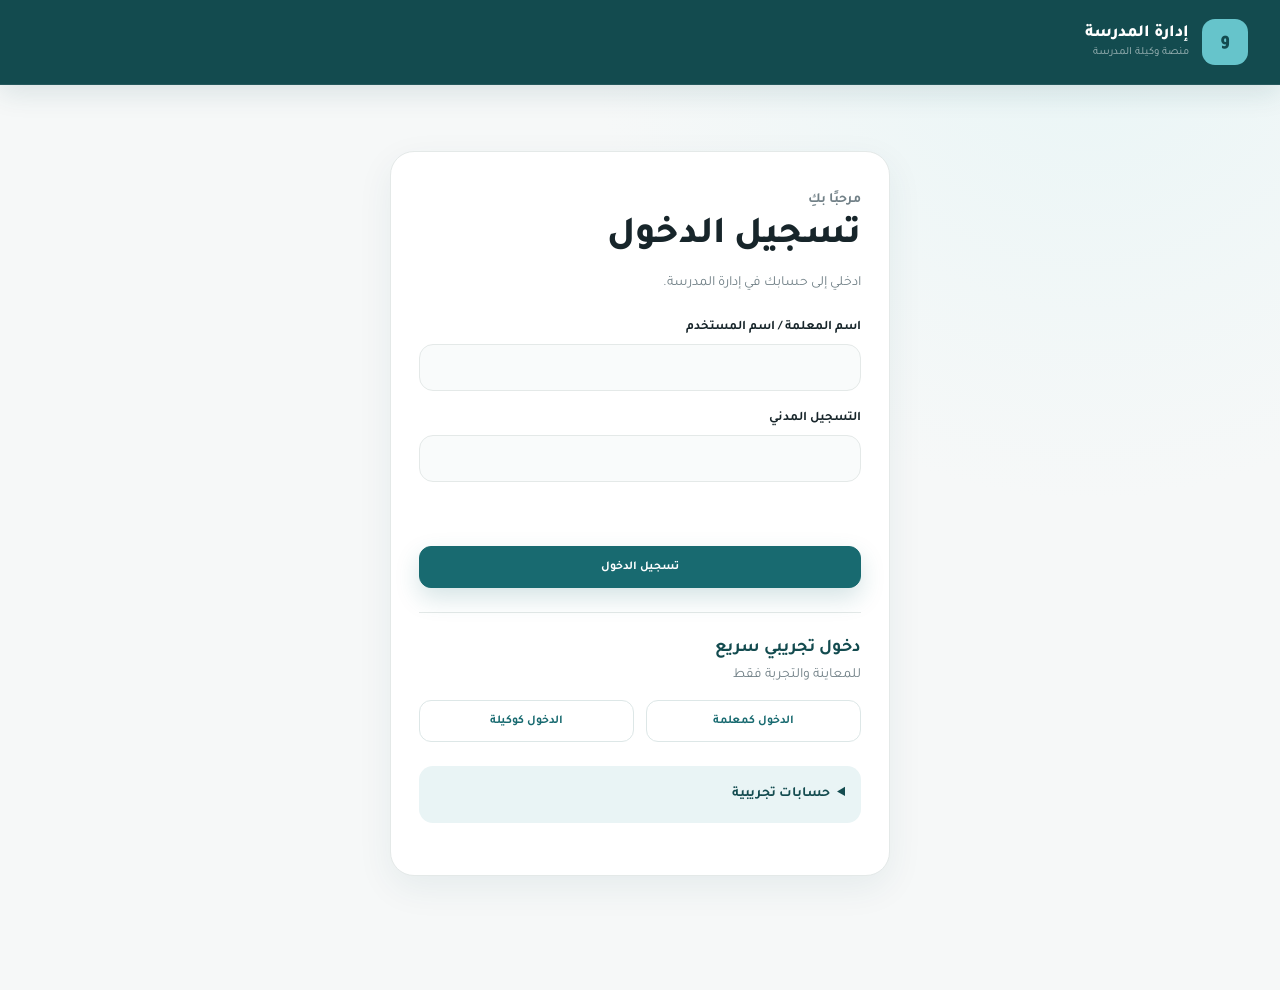
<file: index.html>
<!DOCTYPE html>
<html lang="ar" dir="rtl">
  <head>
    <meta charset="UTF-8" />
    <meta name="viewport" content="width=device-width, initial-scale=1.0" />
    <title>تسجيل الدخول | إدارة المدرسة</title>
    <link rel="preconnect" href="https://fonts.googleapis.com">
    <link rel="preconnect" href="https://fonts.gstatic.com" crossorigin>
    <link href="https://fonts.googleapis.com/css2?family=Tajawal:wght@400;500;600;700;800&display=swap" rel="stylesheet">
    <link rel="stylesheet" href="css/style.css">
    <link rel="stylesheet" href="css/components.css">
    <link rel="stylesheet" href="css/responsive.css">
  </head>
  <body class="app-shell login-page" data-page="login">
    <a class="skip-link" href="#main-content">تخطي إلى المحتوى الرئيسي</a>
    <header class="site-header">
      <div class="site-header__inner container">
        <a class="brand" href="index.html" id="home-link">
          <span class="brand__mark" aria-hidden="true">و</span>
          <span class="brand__text">
            <span class="brand__title">إدارة المدرسة</span>
            <span class="brand__subtitle">منصة وكيلة المدرسة</span>
          </span>
        </a>
        <div class="site-header__actions" id="account-actions" hidden>
          <span id="account-name">
          </span>
          <button id="logout-button" class="ui-button" type="button">تسجيل الخروج</button>
        </div>
      </div>
    </header>
    <main id="main-content" class="main-content" hidden>
      <section class="container">
        <div class="activity-form-card login-card">
          <header class="form-header">
            <p class="eyebrow">مرحبًا بكِ</p>
            <h1>تسجيل الدخول</h1>
            <p>ادخلي إلى حسابك في إدارة المدرسة.</p>
          </header>
          <form id="login-form" class="activity-form">
            <div class="form-field">
              <label for="login-name">اسم المعلمة / اسم المستخدم</label>
              <input id="login-name" name="login-name" type="text" required autocomplete="username">
            </div>
            <div class="form-field">
              <label for="login-civil">التسجيل المدني</label>
              <input id="login-civil" name="login-civil" type="password" required inputmode="numeric" maxlength="10" autocomplete="current-password">
            </div>
            <p id="login-status" class="form-status" role="alert">
            </p>
            <button class="ui-button ui-button--primary" type="submit">تسجيل الدخول</button>
          </form>
          <!-- Temporary frontend demo shortcuts; remove after client review. -->
          <section class="quick-demo-login" aria-labelledby="quick-demo-title">
            <h2 id="quick-demo-title">دخول تجريبي سريع</h2>
            <p>للمعاينة والتجربة فقط</p>
            <div class="quick-demo-login__actions">
              <button class="ui-button" id="demo-teacher-login" type="button">الدخول كمعلمة</button>
              <button class="ui-button" id="demo-admin-login" type="button">الدخول كوكيلة</button>
            </div>
          </section>
          <details class="demo-note">
            <summary>حسابات تجريبية</summary>
            <p>الإدارة: <bdi>admin</bdi> — <bdi>1000000000</bdi>
          </p>
          <p>المعلمة: نورة محمد — <bdi>1000000001</bdi>
        </p>
        <p>نسخة واجهة تجريبية؛ البيانات محفوظة في هذا المتصفح. استخدمي بيانات وهمية فقط، فالدخول والصلاحيات هنا محاكاة وليسا حماية فعلية.</p>
      </details>
    </div>
  </section>
</main>
<p id="global-status" class="container form-status" role="alert">
</p>
<noscript>يرجى تفعيل JavaScript لاستخدام النظام.</noscript>
<script src="js/data.js" defer>
</script>
<script src="js/teacher-professional.js" defer></script>
<script src="js/app.js" defer>
</script>
<script src="js/teachers.js" defer>
</script>
<script src="js/interactions.js" defer>
</script>
</body>
</html>
</file>
<file: css/style.css>
/* =========================================================
   SchoolAdmin — Main Styles
   ========================================================= */

:root {
    --primary-dark: #134b4f;
    --primary: #186a70;
    --primary-soft: #e9f4f5;

    --mint: #66c4cb;
    --mint-soft: #def3f4;

    --background: #f6f8f8;
    --surface: #ffffff;

    --text: #17252a;
    --text-secondary: #718087;
    --text-muted: #96a2a5;

    --border: #e4e9e8;
    --border-soft: #edf1f0;

    --radius-sm: 10px;
    --radius-md: 14px;
    --radius-lg: 20px;
    --radius-xl: 24px;

    --shadow-soft: 0 8px 28px rgba(19, 75, 79, 0.06);
    --shadow-card: 0 12px 36px rgba(19, 75, 79, 0.07);

    --transition: 220ms ease;
}


/* =========================================================
   RESET
   ========================================================= */

* {
    box-sizing: border-box;
}

html {
    direction: rtl;
    scroll-behavior: smooth;
}

body {
    margin: 0;
    min-height: 100vh;

    background:
        radial-gradient(
            circle at 85% 0%,
            rgba(222, 243, 244, 0.55),
            transparent 34%
        ),
        var(--background);

    color: var(--text);

    font-family:
        "Tajawal",
        "Segoe UI",
        Arial,
        sans-serif;
}
a {
    color: inherit;
    text-decoration: none;
}

button,
input {
    font: inherit;
}

button {
    cursor: pointer;
}


/* =========================================================
   ACCESSIBILITY
   ========================================================= */

.skip-link {
    position: fixed;

    top: 12px;
    right: 12px;

    z-index: 9999;

    width: 1px;
    height: 1px;

    overflow: hidden;
    clip: rect(0, 0, 0, 0);

    white-space: nowrap;
}

.skip-link:focus {
    width: auto;
    height: auto;

    overflow: visible;
    clip: auto;

    padding: 10px 16px;

    border-radius: 10px;

    background: var(--primary-dark);
    color: #fff;

    box-shadow: var(--shadow-card);

    font-size: 13px;
    font-weight: 700;
}


/* =========================================================
   CONTAINER
   ========================================================= */

.container {
    width: min(1280px, calc(100% - 64px));
    margin-inline: auto;
}


/* =========================================================
   HEADER
   ========================================================= */

.site-header {
    width: 100%;

    background: var(--primary-dark);
    color: #fff;

    border-bottom:
        1px solid rgba(255, 255, 255, 0.08);

    box-shadow:
        0 8px 28px rgba(19, 75, 79, 0.12);
}

.site-header__inner {
    min-height: 84px;

    display: flex;
    align-items: center;
    justify-content: space-between;

    gap: 24px;
}


/* =========================================================
   BRAND
   ========================================================= */

.brand {
    display: inline-flex;
    align-items: center;

    gap: 13px;

    transition:
        opacity var(--transition),
        transform var(--transition);
}

.brand:hover {
    opacity: 0.94;
    transform: translateY(-1px);
}

.brand__mark {
    width: 46px;
    height: 46px;

    display: grid;
    place-items: center;

    border-radius: 13px;

    background: var(--mint);
    color: var(--primary-dark);

    font-size: 20px;
    font-weight: 800;
}

.brand__text {
    display: flex;
    flex-direction: column;

    line-height: 1.35;
}

.brand__title {
    font-size: 17px;
    font-weight: 800;
}

.brand__subtitle {
    color: rgba(255, 255, 255, 0.62);

    font-size: 11px;
}


/* =========================================================
   HEADER ACTIONS
   ========================================================= */

.site-header__actions {
    display: flex;
    align-items: center;

    gap: 16px;
}


/* IMPORTANT:
   Keep SVGs at their intended size.
   This prevents the giant black circle problem.
*/

.site-header svg {
    width: 20px;
    height: 20px;

    display: block;

    fill: none;
    stroke: currentColor;

    stroke-width: 1.8;
    stroke-linecap: round;
    stroke-linejoin: round;
}


/* =========================================================
   MAIN
   ========================================================= */

.main-content {
    padding-top: 46px;
    padding-bottom: 70px;
}


/* =========================================================
   PAGE HEADING
   ========================================================= */

.teachers-page {
    display: block;
}

.page-heading {
    display: flex;
    align-items: flex-end;
    justify-content: space-between;

    gap: 30px;

    margin-bottom: 26px;
}

.page-heading__content {
    max-width: 760px;
}

.eyebrow {
    margin: 0 0 4px;

    color: var(--primary);

    font-size: 12px;
    font-weight: 700;
}

.page-heading h1 {
    margin: 0;

    color: var(--text);

    font-size: clamp(28px, 3vw, 38px);
    font-weight: 800;

    line-height: 1.3;
}

.page-heading__description {
    margin: 7px 0 0;

    color: var(--text-secondary);

    font-size: 14px;
}


/* =========================================================
   TEACHERS COUNT
   ========================================================= */

.teachers-count {
    min-width: 112px;

    margin: 0;

    display: inline-flex;
    align-items: center;
    justify-content: center;

    gap: 8px;

    padding: 8px 14px;

    border:
        1px solid var(--border);

    border-radius: 999px;

    background:
        rgba(255, 255, 255, 0.88);

    box-shadow: var(--shadow-soft);

    color: var(--primary);

    font-size: 12px;
    font-weight: 700;
}

.teachers-count__number {
    min-width: 27px;
    height: 27px;

    display: grid;
    place-items: center;

    border-radius: 50%;

    background: var(--mint-soft);

    color: var(--primary-dark);

    font-size: 12px;
    font-weight: 800;
}


/* =========================================================
   SEARCH
   ========================================================= */

.teachers-toolbar {
    display: flex;
    justify-content: flex-start;

    margin-bottom: 16px;
}

.teacher-search {
    position: relative;

    width: min(100%, 430px);
}

.teacher-search__input {
    width: 100%;
    height: 56px;

    padding:
        0 18px
        0 46px;

    border:
        1px solid var(--border);

    border-radius: 16px;

    background: var(--surface);

    color: var(--text);

    outline: none;

    box-shadow: var(--shadow-soft);

    font-size: 13px;

    transition:
        border-color var(--transition),
        box-shadow var(--transition);
}

.teacher-search__input::placeholder {
    color: #9aa5a8;
}

.teacher-search__input:hover {
    border-color: #d4dfdf;
}

.teacher-search__input:focus {
    border-color: rgba(24, 106, 112, 0.45);

    box-shadow:
        0 0 0 4px rgba(102, 196, 203, 0.10),
        var(--shadow-soft);
}


/* =========================================================
   TABLE PANEL
   ========================================================= */

.teachers-panel {
    overflow: hidden;

    background: var(--surface);

    border:
        1px solid var(--border);

    border-radius: var(--radius-xl);

    box-shadow: var(--shadow-card);
}

.table-scroll {
    width: 100%;

    overflow-x: auto;
}

.teachers-table {
    width: 100%;

    min-width: 720px;

    border-collapse: collapse;

    table-layout: fixed;
}


/* =========================================================
   TABLE HEADER
   ========================================================= */

.teachers-table thead {
    background: #eef5f5;
}

.teachers-table th {
    height: 58px;

    padding: 0 28px;

    color: #405d5f;

    font-size: 13px;
    font-weight: 700;

    text-align: right;

    border-bottom: 1px solid #dfe9e9;
}

.teachers-table th:nth-child(1) {
    width: 48%;
}

.teachers-table th:nth-child(2) {
    width: 27%;
}

.teachers-table th:nth-child(3) {
    width: 25%;
}


/* =========================================================
   TABLE BODY
   ========================================================= */

.teacher-row {
    transition:
        background-color var(--transition);
}

.teacher-row:hover {
    background: #fbfdfd;
}

.teachers-table td {
    height: 92px;

    padding: 16px 28px;

    border-bottom:
        1px solid var(--border-soft);

    vertical-align: middle;
}

.teachers-table tbody tr:last-child td {
    border-bottom: 0;
}


/* =========================================================
   TEACHER IDENTITY
   ========================================================= */

 .teacher-identity {
    display: flex;
    align-items: center;
}

.teacher-identity__details {
    display: flex;
    flex-direction: column;
    gap: 1px;
}

.teacher-identity__details {
    display: flex;
    flex-direction: column;

    gap: 1px;
}

.teacher-identity__role {
    color: var(--text-muted);

    font-size: 11px;
}

.teacher-name-link {
    padding: 0;

    border: 0;
    background: transparent;

    color: var(--text);

    font: inherit;
    font-size: 14px;
    font-weight: 800;
    text-align: right;

    cursor: pointer;

    transition:
        color var(--transition),
        transform var(--transition);
}

.teacher-name-link:hover,
.teacher-name-link:focus-visible {
    color: var(--primary);
    transform: translateX(-1px);
    outline: none;
}


/* =========================================================
   SPECIALIZATION
   ========================================================= */

.specialization-badge {
    display: inline-flex;
    align-items: center;

    min-height: 34px;

    padding: 5px 14px;

    border:
        1px solid #ddebec;

    border-radius: 999px;

    background: #f0f9f9;

    color: var(--primary);

    font-size: 12px;
    font-weight: 700;
}


/* =========================================================
   PROFILE BUTTON
   ========================================================= */

.profile-button {
    display: inline-flex;
    align-items: center;
    justify-content: center;

    gap: 7px;

    min-height: 40px;

    padding: 8px 15px;

    border:
        1px solid #d8e5e6;

    border-radius: 11px;

    background: #f1f8f8;

    color: var(--primary);

    font-size: 12px;
    font-weight: 800;

    transition:
        background var(--transition),
        color var(--transition),
        border-color var(--transition),
        transform var(--transition);
}

.profile-button:hover {
    background: var(--primary);
    border-color: var(--primary);

    color: #fff;

    transform: translateY(-1px);
}


/* Keep the arrow small and controlled */
.profile-button svg {
    width: 16px !important;
    height: 16px !important;

    display: block;

    fill: none;
    stroke: currentColor;

    stroke-width: 1.8;
    stroke-linecap: round;
    stroke-linejoin: round;
}


/* =========================================================
   EMPTY STATE
   ========================================================= */

.empty-state {
    padding: 60px 24px;

    text-align: center;
}

.empty-state[hidden] {
    display: none;
}

.empty-state__icon {
    width: 50px;
    height: 50px;

    margin: 0 auto 14px;

    display: grid;
    place-items: center;

    border-radius: 15px;

    background: var(--mint-soft);

    color: var(--primary);
}

.empty-state__icon svg {
    width: 20px;
    height: 20px;

    fill: none;
    stroke: currentColor;

    stroke-width: 1.8;
}

.empty-state__title {
    margin: 0 0 3px;

    color: var(--text);

    font-size: 16px;
    font-weight: 800;
}

.empty-state__description {
    margin: 0;

    color: var(--text-secondary);

    font-size: 12px;
}


/* =========================================================
   VISUALLY HIDDEN
   ========================================================= */

.visually-hidden {
    position: absolute !important;

    width: 1px !important;
    height: 1px !important;

    padding: 0 !important;
    margin: -1px !important;

    overflow: hidden !important;

    clip: rect(0, 0, 0, 0) !important;

    white-space: nowrap !important;

    border: 0 !important;
}


/* =========================================================
   RESPONSIVE
   ========================================================= */

@media (max-width: 900px) {

    .container {
        width: min(100% - 40px, 1280px);
    }

    .page-heading {
        align-items: flex-start;
    }

    .page-heading h1 {
        font-size: 32px;
    }
}


@media (max-width: 640px) {

    .container {
        width: calc(100% - 28px);
    }

    .site-header__inner {
        min-height: 74px;
    }

    .brand__mark {
        width: 40px;
        height: 40px;

        font-size: 17px;
    }

    .brand__title {
        font-size: 15px;
    }

    .brand__subtitle {
        font-size: 9px;
    }

    .main-content {
        padding-top: 30px;
        padding-bottom: 45px;
    }

    .page-heading {
        flex-direction: column;

        align-items: flex-start;

        gap: 14px;
    }

    .page-heading h1 {
        font-size: 28px;
    }

    .page-heading__description {
        font-size: 13px;
    }

    .teachers-count {
        align-self: flex-start;
    }

    .teacher-search {
        width: 100%;
    }

    .teachers-table {
        min-width: 680px;
    }

    .teachers-table th,
    .teachers-table td {
        padding-inline: 20px;
    }
}


/* =========================================================
   REDUCED MOTION
   ========================================================= */

@media (prefers-reduced-motion: reduce) {

    html {
        scroll-behavior: auto;
    }

    *,
    *::before,
    *::after {
        transition: none !important;
        animation: none !important;
    }
}
/* =========================================================
   TEACHER PROFILE PAGE
   ========================================================= */

.profile-back-link {
    display: inline-flex;
    align-items: center;

    gap: 7px;

    margin-bottom: 30px;

    color: var(--primary);

    font-size: 13px;
    font-weight: 700;

    transition:
        color 220ms ease,
        transform 220ms ease;
}

.profile-back-link:hover {
    color: var(--primary-dark);

    transform: translateX(3px);
}

.profile-back-link svg {
    width: 17px;
    height: 17px;

    fill: none;
    stroke: currentColor;

    stroke-width: 1.8;

    stroke-linecap: round;
    stroke-linejoin: round;
}


/* Cards */

.teacher-profile-cards {
    display: grid;

    grid-template-columns:
        repeat(2, minmax(0, 1fr));

    gap: 20px;

    max-width: 980px;
}


.profile-card {
    position: relative;

    min-height: 260px;

    display: flex;
    flex-direction: column;

    padding: 28px;

    overflow: hidden;

    border:
        1px solid var(--border);

    border-radius: 22px;

    background: var(--surface);

    box-shadow: var(--shadow-soft);

    color: var(--text);

    transition:
        transform 240ms ease,
        box-shadow 240ms ease,
        border-color 240ms ease;
}


/* Subtle background glow */

.profile-card::after {
    content: "";

    position: absolute;

    width: 150px;
    height: 150px;

    left: -45px;
    bottom: -55px;

    border-radius: 50%;

    background:
        rgba(102, 196, 203, 0.08);

    pointer-events: none;

    transition:
        transform 300ms ease;
}


.profile-card:hover {
    transform: translateY(-5px);

    border-color:
        rgba(24, 106, 112, 0.20);

    box-shadow:
        0 18px 45px rgba(19, 75, 79, 0.11);
}


.profile-card:hover::after {
    transform: scale(1.25);
}


.profile-card__icon {
    width: 54px;
    height: 54px;

    display: grid;
    place-items: center;

    border-radius: 16px;

    background: var(--mint-soft);

    color: var(--primary);

    transition:
        transform 240ms ease,
        background 240ms ease;
}


.profile-card:hover .profile-card__icon {
    transform: translateY(-2px) rotate(-2deg);

    background: #d2edef;
}


.profile-card__icon svg {
    width: 25px;
    height: 25px;

    fill: none;
    stroke: currentColor;

    stroke-width: 1.7;

    stroke-linecap: round;
    stroke-linejoin: round;
}


/* Content */

.profile-card__content {
    margin-top: 34px;
}


.profile-card__content h2 {
    margin: 0;

    font-size: 22px;
    font-weight: 800;
}


.profile-card__content p {
    max-width: 390px;

    margin: 8px 0 0;

    color: var(--text-secondary);

    font-size: 13px;

    line-height: 1.8;
}


/* Bottom link */

.profile-card__link {
    margin-top: auto;
    padding-top: 24px;

    color: var(--primary);

    font-size: 12px;
    font-weight: 800;
}


/* Mobile */

@media (max-width: 700px) {

    .teacher-profile-cards {
        grid-template-columns: 1fr;
    }

    .profile-card {
        min-height: 230px;

        padding: 24px;
    }

}


/* =========================================================
   ACTIVITIES PAGE
   ========================================================= */

.activities-page {
    padding-bottom: 80px;
}


/* Heading */

.activities-heading {
    display: flex;
    align-items: flex-end;
    justify-content: space-between;

    gap: 30px;

    margin-bottom: 38px;
}


.activities-heading h1 {
    margin: 0;

    color: var(--text);

    font-size: clamp(28px, 4vw, 42px);
    font-weight: 800;

    line-height: 1.3;
}


.activities-heading p:not(.eyebrow) {
    margin: 9px 0 0;

    color: var(--text-secondary);

    font-size: 14px;

    line-height: 1.8;
}


/* Count */

.activities-count {
    flex-shrink: 0;

    display: inline-flex;
    align-items: center;

    gap: 10px;

    padding: 9px 15px;

    border: 1px solid var(--border);

    border-radius: 999px;

    background: rgba(255, 255, 255, 0.8);

    color: var(--primary);

    box-shadow: var(--shadow-soft);
}


.activities-count strong {
    width: 30px;
    height: 30px;

    display: grid;
    place-items: center;

    border-radius: 50%;

    background: var(--mint-soft);

    font-size: 13px;
}


.activities-count span {
    font-size: 12px;
    font-weight: 700;
}


/* Grid */

.activities-toolbar {
    display: flex;
    justify-content: flex-end;
    margin-bottom: 22px;
}

.activities-grid {
    display: grid;

    grid-template-columns:
        repeat(2, minmax(0, 1fr));

    gap: 20px;
}

.empty-state--inline {
    padding: 42px 22px;
    border: 1px solid var(--border);
    border-radius: var(--radius-xl);
    background: rgba(255, 255, 255, 0.8);
    box-shadow: var(--shadow-soft);
}

.empty-state__actions {
    margin-top: 18px;
}


/* Card */

.activity-card {
    position: relative;

    min-height: 245px;

    display: flex;
    flex-direction: column;

    padding: 27px;

    overflow: hidden;

    border: 1px solid var(--border);

    border-radius: 22px;

    background: var(--surface);

    box-shadow: var(--shadow-soft);

    color: var(--text);

    transition:
        transform 240ms ease,
        box-shadow 240ms ease,
        border-color 240ms ease;
}


/* Decorative shape */

.activity-card::after {
    content: "";

    position: absolute;

    width: 180px;
    height: 180px;

    left: -75px;
    bottom: -90px;

    border-radius: 50%;

    background: rgba(102, 196, 203, 0.07);

    pointer-events: none;

    transition:
        transform 300ms ease;
}


.activity-card:hover {
    transform: translateY(-5px);

    border-color:
        rgba(24, 106, 112, 0.20);

    box-shadow:
        0 18px 45px rgba(19, 75, 79, 0.11);
}


.activity-card:hover::after {
    transform: scale(1.25);
}


/* Top */

.activity-card__top {
    position: relative;
    z-index: 1;

    display: flex;
    align-items: center;
    justify-content: space-between;
}


.activity-card__category {
    display: inline-flex;
    align-items: center;

    min-height: 30px;

    padding: 5px 12px;

    border-radius: 999px;

    background: var(--mint-soft);

    color: var(--primary);

    font-size: 11px;
    font-weight: 700;
}


/* Arrow */

.activity-card__arrow {
    width: 38px;
    height: 38px;

    display: grid;
    place-items: center;

    border: 1px solid var(--border);

    border-radius: 11px;

    color: var(--text-muted);

    transition:
        background 220ms ease,
        color 220ms ease,
        transform 220ms ease;
}


.activity-card:hover .activity-card__arrow {
    background: var(--primary);

    color: white;

    transform: translateX(-3px);
}


.activity-card__arrow svg {
    width: 17px;
    height: 17px;

    fill: none;
    stroke: currentColor;

    stroke-width: 1.8;

    stroke-linecap: round;
    stroke-linejoin: round;
}


/* Content */

.activity-card__content {
    position: relative;
    z-index: 1;

    margin-top: 32px;
}


.activity-card__content h2 {
    margin: 0;

    font-size: 21px;
    font-weight: 800;

    line-height: 1.5;
}


.activity-card__content p {
    max-width: 470px;

    margin: 9px 0 0;

    color: var(--text-secondary);

    font-size: 13px;

    line-height: 1.9;
}


/* Footer */

.activity-card__footer {
    position: relative;
    z-index: 1;

    display: flex;
    align-items: center;
    justify-content: space-between;

    gap: 20px;

    margin-top: auto;
    padding-top: 25px;

    color: var(--primary);

    font-size: 12px;
    font-weight: 800;
}


.activity-card__footer span:last-child {
    color: var(--text-muted);

    font-weight: 600;
}


/* Responsive */

@media (max-width: 760px) {

    .activities-heading {
        align-items: flex-start;
        flex-direction: column;
    }

    .activities-grid {
        grid-template-columns: 1fr;
    }

}


@media (max-width: 480px) {

    .activity-card {
        min-height: 220px;

        padding: 22px;
    }

    .activities-heading h1 {
        font-size: 30px;
    }

}


/* =========================================================
   ACTIVITY FORM PAGE
   ========================================================= */

.activity-page .main-content {
    padding-top: 36px;
}

.activity-form-shell {
    max-width: 960px;
    margin: 0 auto;
}

.activity-form-card {
    background: var(--surface);
    border: 1px solid var(--border);
    border-radius: 24px;
    box-shadow: var(--shadow-card);
    padding: 28px;
}

.form-header {
    margin-bottom: 24px;
}

.form-header h1 {
    margin: 0;
    color: var(--text);
    font-size: clamp(28px, 3vw, 38px);
    font-weight: 800;
    line-height: 1.3;
}

.form-header p {
    margin: 8px 0 0;
    color: var(--text-secondary);
    font-size: 14px;
    line-height: 1.8;
}

.activity-form {
    display: grid;
    gap: 20px;
}

.form-grid {
    display: grid;
    grid-template-columns: repeat(2, minmax(0, 1fr));
    gap: 20px;
}

.form-field {
    display: flex;
    flex-direction: column;
    gap: 8px;
}

.form-field--full {
    grid-column: 1 / -1;
}

.form-field label {
    color: var(--text);
    font-size: 13px;
    font-weight: 700;
}

.form-field input,
.form-field select,
.form-field textarea {
    width: 100%;
    border: 1px solid var(--border);
    border-radius: 14px;
    background: #f9fbfb;
    color: var(--text);
    padding: 13px 14px;
    font: inherit;
    transition: border-color var(--transition), box-shadow var(--transition), background var(--transition);
}

.form-field input:hover,
.form-field select:hover,
.form-field textarea:hover {
    border-color: #d0dfe2;
}

.form-field input:focus,
.form-field select:focus,
.form-field textarea:focus {
    outline: none;
    border-color: rgba(24, 106, 112, 0.42);
    box-shadow: 0 0 0 4px rgba(102, 196, 203, 0.1);
    background: #ffffff;
}

.form-field textarea {
    min-height: 140px;
    resize: vertical;
}

.form-field input[type="file"] {
    padding: 10px 12px;
}

.form-status {
    min-height: 24px;
    margin: 0;
    font-size: 12px;
    font-weight: 700;
}

.form-status[data-state="error"] {
    color: #b94a48;
}

.form-status[data-state="success"] {
    color: #1e7c82;
}

.form-actions {
    display: flex;
    align-items: center;
    justify-content: space-between;
    gap: 16px;
    padding-top: 8px;
}

.form-actions__right {
    display: flex;
    align-items: center;
    gap: 12px;
}

.secondary-button {
    display: inline-flex;
    align-items: center;
    justify-content: center;
    min-height: 42px;
    padding: 8px 18px;
    border: 1px solid var(--border);
    border-radius: 12px;
    background: #ffffff;
    color: var(--primary);
    font: inherit;
    font-size: 12px;
    font-weight: 700;
    transition: background var(--transition), color var(--transition), border-color var(--transition), transform var(--transition);
}

.secondary-button:hover,
.secondary-button:focus-visible {
    background: #f3fafa;
    border-color: #d8e9eb;
    transform: translateY(-1px);
    outline: none;
}

.delete-button {
    border-color: rgba(185, 74, 72, 0.2);
    background: rgba(185, 74, 72, 0.04);
    color: #b94a48;
}

.delete-button:hover,
.delete-button:focus-visible {
    background: rgba(185, 74, 72, 0.08);
    border-color: rgba(185, 74, 72, 0.4);
}

@media (max-width: 760px) {
    .form-grid {
        grid-template-columns: 1fr;
    }

    .form-actions {
        flex-direction: column;
        align-items: stretch;
    }

    .form-actions__right {
        width: 100%;
        justify-content: space-between;
    }
}
</file>
<file: css/components.css>
/* 1. Component variables / shared values */
/* =========================================================
   SchoolAdmin — Shared Components
   Reserved for reusable components on inner pages.
   The teachers page styling is handled by style.css.
   ========================================================= */


/* Shared card foundation for upcoming pages */

.ui-card {
    background: #ffffff;
    border: 1px solid #e4e9e8;
    border-radius: 20px;
    box-shadow: 0 12px 36px rgba(19, 75, 79, 0.07);
}


/* Shared subtle button */

.ui-button {
    min-height: 42px;

    display: inline-flex;
    align-items: center;
    justify-content: center;

    padding: 8px 16px;

    border: 1px solid #dde7e7;
    border-radius: 12px;

    background: #ffffff;
    color: var(--primary);

    font: inherit;
    font-size: 12px;
    font-weight: 700;

    cursor: pointer;

    transition:
        background 220ms ease,
        color 220ms ease,
        border-color 220ms ease,
        transform 220ms ease;
}

.ui-button:hover {
    background: var(--primary);
    border-color: var(--primary);
    color: #ffffff;

    transform: translateY(-1px);
}

.ui-button--primary {
    border-color: var(--primary);
    background: var(--primary);
    color: #ffffff;
    box-shadow: 0 10px 24px rgba(24, 106, 112, 0.18);
}

.ui-button--primary:hover,
.ui-button--primary:focus-visible {
    background: var(--primary-dark);
    border-color: var(--primary-dark);
    color: #ffffff;
}


/* Shared badge */

.ui-badge {
    display: inline-flex;
    align-items: center;

    min-height: 32px;

    padding: 5px 13px;

    border: 1px solid #ddebec;
    border-radius: 999px;

    background: #f0f9f9;
    color: var(--primary);

    font-size: 12px;
    font-weight: 700;
}


/* Shared back link for inner pages */

.back-link {
    display: inline-flex;
    align-items: center;

    gap: 6px;

    color: var(--primary);

    font-size: 13px;
    font-weight: 700;

    transition:
        opacity 180ms ease,
        transform 180ms ease;
}

.back-link:hover {
    opacity: 0.8;
    transform: translateX(2px);
}
/* Shared additions reuse the existing palette, cards, controls and spacing. */
[hidden] { display: none !important; }
:focus-visible { outline: 3px solid var(--mint); outline-offset: 4px; }
button:disabled { opacity: .55; cursor: wait; }
.login-card { max-width: 500px; margin: 20px auto; }
.quick-demo-login { margin-top:24px; padding-top:24px; border-top:1px solid var(--border); }
.quick-demo-login h2 { margin:0; color:var(--primary-dark); font-size:18px; }
.quick-demo-login p { margin:8px 0 16px; color:var(--text-secondary); font-size:14px; }
.quick-demo-login__actions { display:flex; flex-wrap:wrap; gap:12px; }
.quick-demo-login__actions .ui-button { flex:1 1 160px; }
.demo-note { margin-block: 24px; padding: 16px; border-radius: var(--radius-md); background: var(--primary-soft); color: var(--primary-dark); font-size: 14px; line-height: 1.8; }
.demo-note summary { cursor: pointer; font-weight: 700; }
.teachers-toolbar { gap: 16px; justify-content: space-between; align-items: center; }
.row-actions { display: flex; flex-wrap: wrap; gap: 8px; }
.permissions-list { display: grid; gap: 16px; }
.permission-row { padding: 24px; display: flex; align-items: center; justify-content: space-between; gap: 20px; }
.permission-row h2 { margin: 0; font-size: 18px; }
.permission-row p { color: var(--text-secondary); margin-bottom: 0; }
dialog { width: min(540px, calc(100% - 28px)); max-height: calc(100dvh - 40px); overflow-y: auto; border: 1px solid var(--border); border-radius: var(--radius-xl); padding: 28px; color: var(--text); box-shadow: var(--shadow-card); }
dialog::backdrop { background: rgba(19, 75, 79, .4); }
dialog h2 { margin: 0; }
.activity-card, .permission-row, .teachers-table td { overflow-wrap: anywhere; }
#attachment-current { display: flex; flex-wrap: wrap; gap: 12px; }
#global-status { padding-block: 12px; }

.mobile-table-hint { display: none; }

/* Teacher professional pages reuse the existing card and form foundations. */
.professional-breadcrumb { display:flex; flex-wrap:wrap; gap:8px; margin-bottom:28px; color:var(--primary); font-size:14px; }
.professional-breadcrumb a { font-weight:700; }
.professional-summary { padding:24px; margin-bottom:28px; }
.professional-summary dl { display:grid; grid-template-columns:repeat(5,minmax(0,1fr)); gap:20px; margin:0 0 22px; }
.professional-summary dt { color:var(--text-secondary); font-size:13px; margin-bottom:8px; }
.professional-summary dd { margin:0; font-weight:700; overflow-wrap:anywhere; }
.professional-grid { display:grid; grid-template-columns:repeat(3,minmax(0,1fr)); gap:20px; }
.professional-grid .profile-card { min-height:250px; }
.professional-grid .profile-card__content { margin-top:24px; }
.professional-grid .profile-card__content h2 { font-size:21px; }
.professional-grid .profile-card__icon { font-size:28px; }
.professional-table th, .professional-table td { width:auto !important; }
.professional-table .row-actions { min-width:205px; }
.admin-professional-info h2 { margin:0 0 24px; font-size:21px; color:var(--primary-dark); }
.admin-professional-info dl { margin-bottom:0; }
.admin-professional-counts { margin-bottom:28px; }
.admin-professional-counter { display:block; padding:24px; color:var(--primary-dark); }
.admin-professional-counter h2 { margin:0 0 12px; font-size:18px; }
.admin-professional-counter p { margin:0; color:var(--text-secondary); }
.admin-professional-counter strong { color:var(--primary); font-size:24px; }
.admin-professional-section { margin-bottom:28px; scroll-margin-top:24px; }
.admin-professional-section h2 { padding:24px; margin:0; color:var(--primary-dark); font-size:21px; }
.admin-professional-section td { white-space:pre-wrap; min-width:140px; vertical-align:top; }
.admin-professional-empty { padding:0 24px 24px; margin:0; color:var(--text-secondary); }
.professional-attachment { min-width:0; }
.professional-attachment .professional-attachment-upload { display:flex; align-items:center; justify-content:center; gap:10px; min-height:52px; width:100%; border-style:dashed; background:var(--primary-soft); }
.professional-attachment-name { overflow-wrap:anywhere; unicode-bidi:plaintext; }
.professional-attachment small { color:var(--text-secondary); line-height:1.8; }
@media (max-width:1000px) {
  .professional-grid { grid-template-columns:repeat(2,minmax(0,1fr)); }
  .professional-summary dl { grid-template-columns:repeat(2,minmax(0,1fr)); }
}
@media (max-width:600px) {
  .professional-grid, .professional-summary dl { grid-template-columns:1fr; }
  .professional-summary { padding:20px; }
  .professional-grid .profile-card { min-height:220px; }
}
</file>
<file: css/responsive.css>
﻿/* Page-specific additions to the original responsive layouts in style.css. */
@media (max-width: 640px) {
  .site-header__inner { gap: 12px; flex-wrap: wrap; padding-block: 14px; }
  .site-header__actions { gap: 10px; font-size: 12px; flex-wrap: wrap; }
  .teachers-toolbar { align-items: stretch; flex-direction: column; }
  .permission-row { align-items: stretch; flex-direction: column; }
  .activity-form-card, dialog { padding: 20px; }
  .login-card { margin-top: 0; }
  .teachers-table { min-width: 570px; }
  .teachers-table th, .teachers-table td { padding-inline: 14px; }
  .teachers-table th:nth-child(1) { width: 34%; }
  .teachers-table th:nth-child(2) { width: 30%; }
  .teachers-table th:nth-child(3) { width: 36%; }
}

@media (max-width: 640px) { .mobile-table-hint { display: block; font-size: 12px; color: var(--text-secondary); } }
</file>
